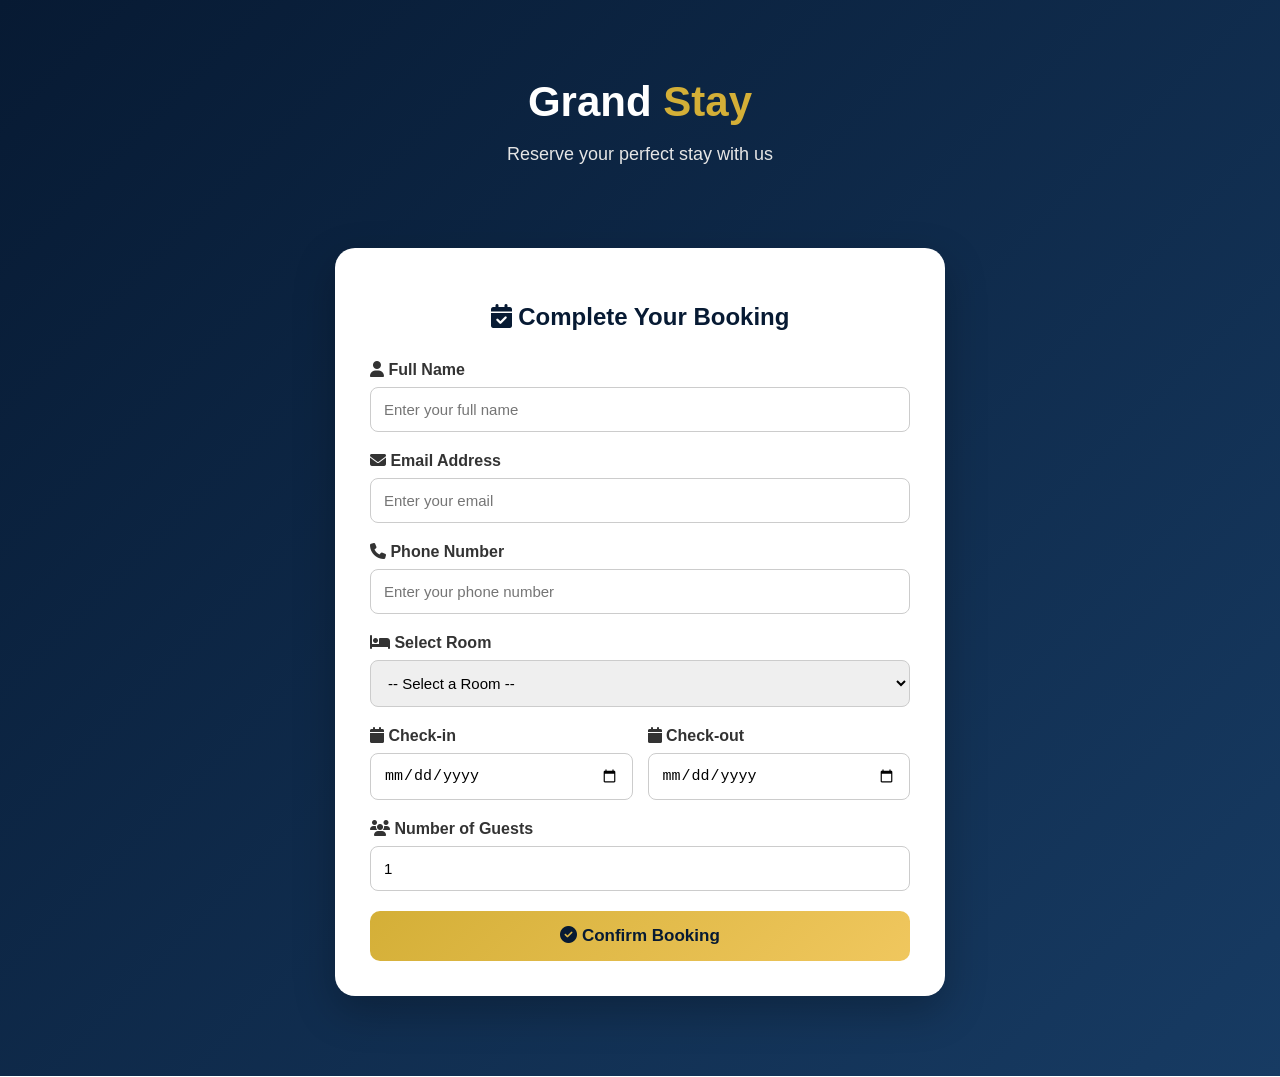
<file: booking.html>
<!DOCTYPE html>
<html lang="en">
<head>
    <meta charset="UTF-8">
    <meta name="viewport" content="width=device-width, initial-scale=1.0">

    <title>Grand Stay - Booking</title>

    <link rel="stylesheet"
          href="https://cdnjs.cloudflare.com/ajax/libs/font-awesome/6.5.0/css/all.min.css">

    <style>
        * {
            box-sizing: border-box;
        }

        body {
            margin: 0;
            font-family: Arial, sans-serif;
            background: linear-gradient(135deg, #071a33, #173b63);
            min-height: 100vh;
            color: #222;
        }

        /* HEADER */

        .booking-header {
            text-align: center;
            color: white;
            padding: 50px 20px 25px;
        }

        .booking-header h1 {
            font-size: 42px;
            margin-bottom: 10px;
        }

        .booking-header h1 span {
            color: #d4af37;
        }

        .booking-header p {
            font-size: 18px;
            color: #e5e5e5;
        }

        /* BOOKING CONTAINER */

        .booking-container {
            max-width: 650px;
            margin: 20px auto 60px;
            padding: 20px;
        }

        .booking-card {
            background: white;
            border-radius: 20px;
            padding: 35px;
            box-shadow: 0 15px 40px rgba(0,0,0,0.25);
        }

        .booking-card h2 {
            text-align: center;
            color: #071a33;
            margin-bottom: 30px;
        }

        /* FORM */

        .form-group {
            margin-bottom: 20px;
        }

        .form-group label {
            display: block;
            font-weight: bold;
            margin-bottom: 8px;
            color: #333;
        }

        .form-group input,
        .form-group select {
            width: 100%;
            padding: 13px;
            border: 1px solid #ccc;
            border-radius: 8px;
            font-size: 15px;
            outline: none;
        }

        .form-group input:focus,
        .form-group select:focus {
            border-color: #d4af37;
            box-shadow: 0 0 5px rgba(212,175,55,0.3);
        }

        .form-row {
            display: grid;
            grid-template-columns: 1fr 1fr;
            gap: 15px;
        }

        /* BUTTON */

        .confirm-btn {
            width: 100%;
            padding: 15px;
            border: none;
            border-radius: 10px;
            background: linear-gradient(135deg, #d4af37, #f0c75e);
            color: #071a33;
            font-size: 17px;
            font-weight: bold;
            cursor: pointer;
            transition: 0.3s;
        }

        .confirm-btn:hover {
            transform: translateY(-2px);
            box-shadow: 0 8px 20px rgba(212,175,55,0.4);
        }

        /* SUCCESS MESSAGE */

        #confirmation {
            display: none;
        }

        .success-card {
            background: white;
            border-radius: 25px;
            padding: 45px 30px;
            text-align: center;
            box-shadow: 0 15px 45px rgba(0,0,0,0.3);
            border-top: 7px solid #28a745;
        }

        .success-icon {
            width: 90px;
            height: 90px;
            margin: 0 auto 20px;
            border-radius: 50%;
            background: #28a745;
            color: white;
            display: flex;
            align-items: center;
            justify-content: center;
            font-size: 45px;
            box-shadow: 0 8px 20px rgba(40,167,69,0.35);
        }

        .success-card h2 {
            color: #071a33;
            font-size: 32px;
            margin: 10px 0;
        }

        .success-card h2 span {
            color: #28a745;
        }

        .success-card .thank-you {
            color: #666;
            font-size: 17px;
            line-height: 1.6;
        }

        /* BOOKING DETAILS */

        .booking-details {
            background: #f4f8ff;
            border-radius: 15px;
            padding: 20px;
            margin: 25px 0;
            text-align: left;
            border-left: 5px solid #d4af37;
        }

        .booking-details h3 {
            color: #071a33;
            margin-top: 0;
            text-align: center;
        }

        .detail-row {
            display: flex;
            justify-content: space-between;
            padding: 9px 0;
            border-bottom: 1px solid #ddd;
        }

        .detail-row:last-child {
            border-bottom: none;
        }

        .detail-row strong {
            color: #071a33;
        }

        .detail-row span {
            color: #555;
        }

        /* CONTACT BOX */

        .contact-box {
            margin-top: 20px;
            padding: 18px;
            background: linear-gradient(135deg, #071a33, #173b63);
            color: white;
            border-radius: 12px;
        }

        .contact-box h3 {
            margin-top: 0;
            color: #d4af37;
        }

        .contact-box p {
            margin: 8px 0;
        }

        .contact-box i {
            color: #d4af37;
            margin-right: 8px;
        }

        /* HOME BUTTON */

        .home-btn {
            display: inline-block;
            margin-top: 25px;
            padding: 13px 25px;
            background: #d4af37;
            color: #071a33;
            text-decoration: none;
            border-radius: 8px;
            font-weight: bold;
            transition: 0.3s;
        }

        .home-btn:hover {
            background: #071a33;
            color: white;
        }

        /* MOBILE */

        @media (max-width: 600px) {

            .booking-card {
                padding: 25px 20px;
            }

            .form-row {
                grid-template-columns: 1fr;
            }

            .booking-header h1 {
                font-size: 32px;
            }

            .success-card h2 {
                font-size: 26px;
            }
        }
    </style>
</head>

<body>

<!-- HEADER -->

<div class="booking-header">

    <h1>
        Grand <span>Stay</span>
    </h1>

    <p>Reserve your perfect stay with us</p>

</div>


<!-- BOOKING FORM -->

<div class="booking-container">

    <div class="booking-card" id="bookingFormCard">

        <h2>
            <i class="fa-solid fa-calendar-check"></i>
            Complete Your Booking
        </h2>

        <form id="bookingForm">

            <div class="form-group">

                <label>
                    <i class="fa-solid fa-user"></i>
                    Full Name
                </label>

                <input
                    type="text"
                    id="name"
                    placeholder="Enter your full name"
                    required>

            </div>


            <div class="form-group">

                <label>
                    <i class="fa-solid fa-envelope"></i>
                    Email Address
                </label>

                <input
                    type="email"
                    id="email"
                    placeholder="Enter your email"
                    required>

            </div>


            <div class="form-group">

                <label>
                    <i class="fa-solid fa-phone"></i>
                    Phone Number
                </label>

                <input
                    type="tel"
                    id="phone"
                    placeholder="Enter your phone number"
                    required>

            </div>


            <div class="form-group">

                <label>
                    <i class="fa-solid fa-bed"></i>
                    Select Room
                </label>

                <select id="room" required>

                    <option value="">
                        -- Select a Room --
                    </option>

                    <option value="Single Room">
                        Single Room - ₹2,500 / Night
                    </option>

                    <option value="Double Room">
                        Double Room - ₹3,500 / Night
                    </option>

                    <option value="Deluxe Room">
                        Deluxe Room - ₹5,000 / Night
                    </option>

                    <option value="Luxury Suite">
                        Luxury Suite - ₹7,500 / Night
                    </option>

                </select>

            </div>


            <div class="form-row">

                <div class="form-group">

                    <label>
                        <i class="fa-solid fa-calendar"></i>
                        Check-in
                    </label>

                    <input
                        type="date"
                        id="checkin"
                        required>

                </div>


                <div class="form-group">

                    <label>
                        <i class="fa-solid fa-calendar"></i>
                        Check-out
                    </label>

                    <input
                        type="date"
                        id="checkout"
                        required>

                </div>

            </div>


            <div class="form-group">

                <label>
                    <i class="fa-solid fa-users"></i>
                    Number of Guests
                </label>

                <input
                    type="number"
                    id="guests"
                    min="1"
                    max="10"
                    value="1"
                    required>

            </div>


            <button type="submit" class="confirm-btn">

                <i class="fa-solid fa-check-circle"></i>

                Confirm Booking

            </button>

        </form>

    </div>


    <!-- PROFESSIONAL CONFIRMATION -->

    <div id="confirmation">

        <div class="success-card">

            <div class="success-icon">

                <i class="fa-solid fa-check"></i>

            </div>


            <h2>
                Booking <span>Confirmed!</span>
            </h2>


            <p class="thank-you">

                Thank you for choosing <strong>Grand Stay</strong>.
                Your reservation has been successfully confirmed.
                We look forward to welcoming you!

            </p>


            <!-- DETAILS -->

            <div class="booking-details">

                <h3>
                    <i class="fa-solid fa-receipt"></i>
                    Reservation Details
                </h3>


                <div class="detail-row">

                    <strong>Guest Name</strong>

                    <span id="confirmName"></span>

                </div>


                <div class="detail-row">

                    <strong>Email</strong>

                    <span id="confirmEmail"></span>

                </div>


                <div class="detail-row">

                    <strong>Phone</strong>

                    <span id="confirmPhone"></span>

                </div>


                <div class="detail-row">

                    <strong>Room</strong>

                    <span id="confirmRoom"></span>

                </div>


                <div class="detail-row">

                    <strong>Check-in</strong>

                    <span id="confirmCheckin"></span>

                </div>


                <div class="detail-row">

                    <strong>Check-out</strong>

                    <span id="confirmCheckout"></span>

                </div>


                <div class="detail-row">

                    <strong>Guests</strong>

                    <span id="confirmGuests"></span>

                </div>

            </div>


            <!-- CONTACT -->

            <div class="contact-box">

                <h3>
                    <i class="fa-solid fa-headset"></i>
                    Need Assistance?
                </h3>

                <p>
                    <i class="fa-solid fa-phone"></i>
                    90236710
                </p>

                <p>
                    <i class="fa-solid fa-phone"></i>
                    8787888099
                </p>

            </div>


            <a href="index.html" class="home-btn">

                <i class="fa-solid fa-house"></i>

                Back to Home

            </a>

        </div>

    </div>

</div>


<!-- JAVASCRIPT -->

<script>

document.getElementById("bookingForm").addEventListener("submit", function(event) {

    event.preventDefault();


    // Get customer details

    const name =
        document.getElementById("name").value;

    const email =
        document.getElementById("email").value;

    const phone =
        document.getElementById("phone").value;

    const room =
        document.getElementById("room").value;

    const checkin =
        document.getElementById("checkin").value;

    const checkout =
        document.getElementById("checkout").value;

    const guests =
        document.getElementById("guests").value;


    // Show details

    document.getElementById("confirmName").textContent = name;

    document.getElementById("confirmEmail").textContent = email;

    document.getElementById("confirmPhone").textContent = phone;

    document.getElementById("confirmRoom").textContent = room;

    document.getElementById("confirmCheckin").textContent = checkin;

    document.getElementById("confirmCheckout").textContent = checkout;

    document.getElementById("confirmGuests").textContent = guests;


    // Hide booking form

    document.getElementById("bookingFormCard").style.display = "none";


    // Show confirmation

    document.getElementById("confirmation").style.display = "block";


    // Move page to confirmation

    window.scrollTo({
        top: 0,
        behavior: "smooth"
    });

});

</script>

</body>
</html>
</file>
